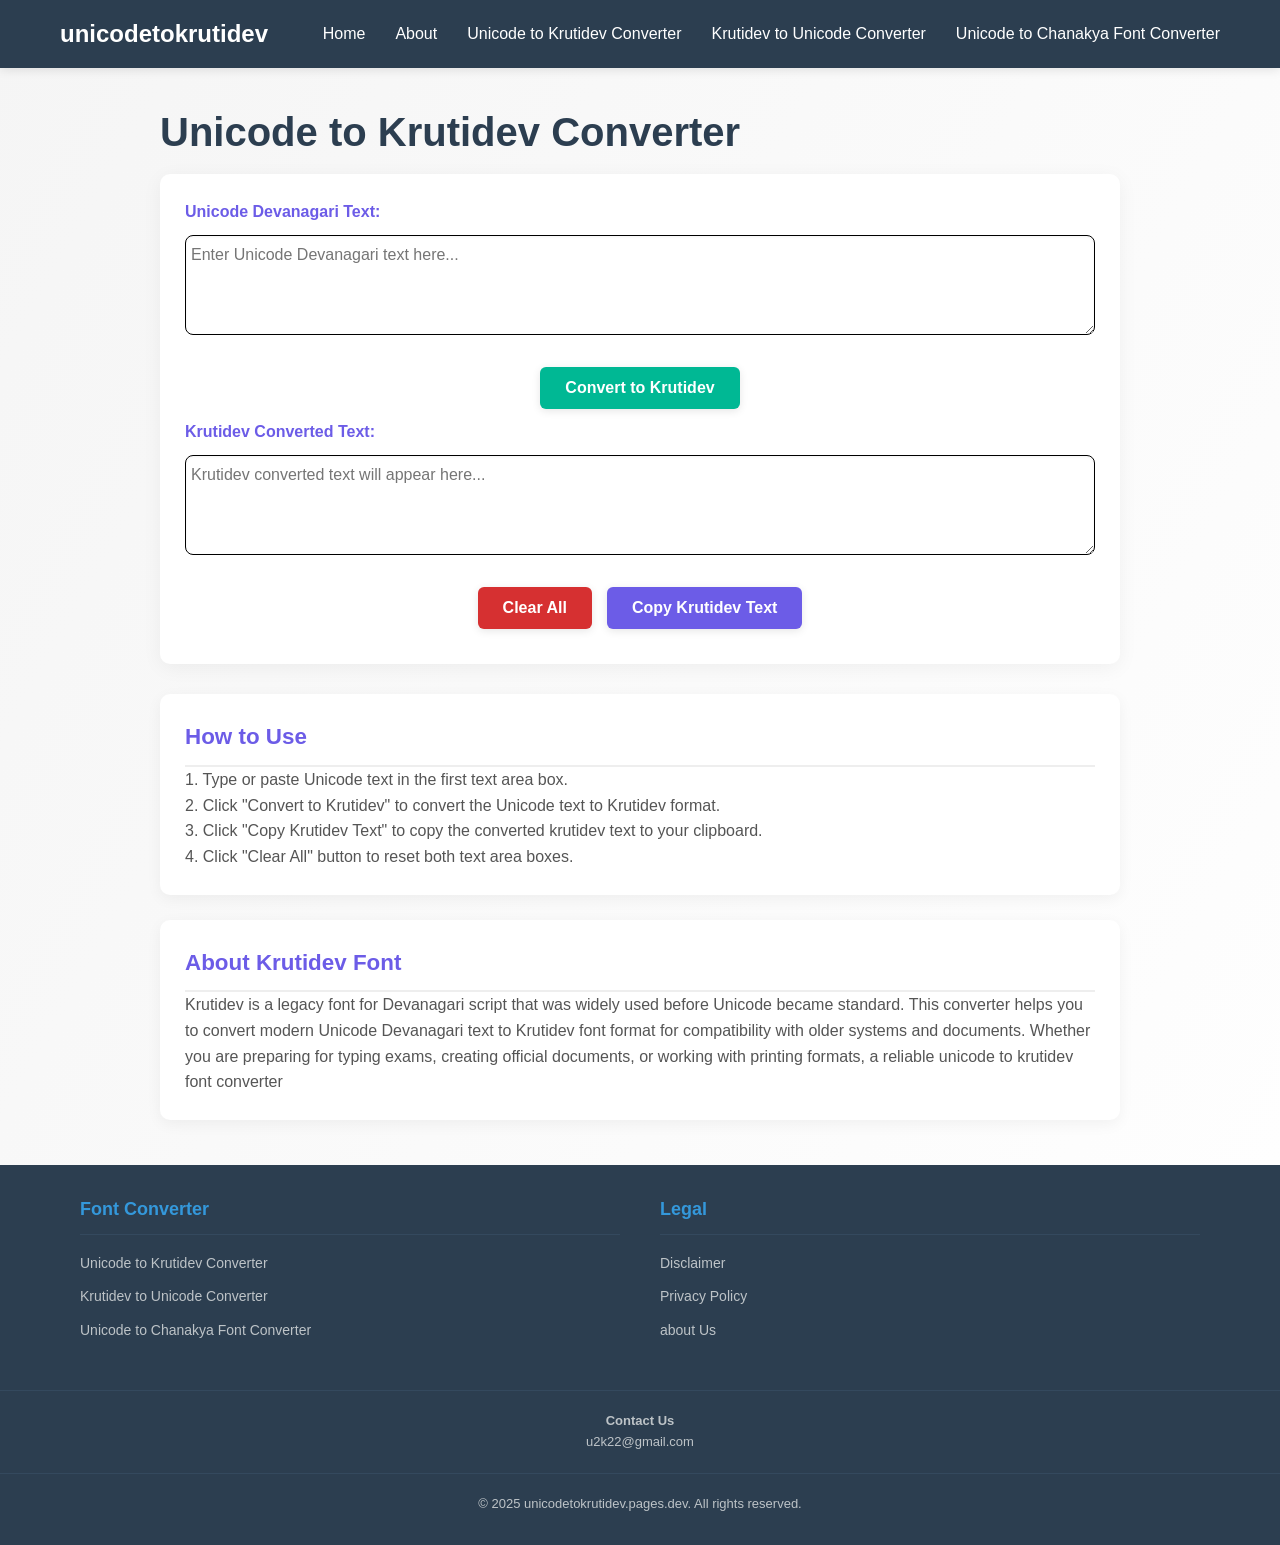
<file: index.html>
<!DOCTYPE html>
<html lang="en">

<head>
    <meta charset="utf-8">
    <style>
        :root {
            --color-primary: #021835;
        }
    </style>
    <meta http-equiv="x-ua-compatible" content="ie=edge">
    <meta name="HandheldFriendly" content="True">
    <link rel="stylesheet" href=style.css>
    <meta name="viewport" content="width=device-width, initial-scale=1" , shrink-to-fit=no>
    <meta name="description"
        content="Krutidev is a legacy font for Devanagari script that was widely used before Unicode became standard. This converter helps you convert modern Unicode Devanagari.">
    <title>Unicode to Kruti dev (Krutidev) Converter</title>
    <link rel="canonical" href="https://unicodetokrutidev.pages.dev">
    <meta name="robots" content="index, follow" />
    <meta name="keywords" content="Unicode to Krutidev Converter, Krutidev to unicode">

    <link rel="icon" type="image/png" href="favicon/favicon-96x96.png" sizes="96x96" />
    <link rel="icon" type="image/svg+xml" href="favicon/favicon.svg" />
    <link rel="shortcut icon" href="favicon/favicon.ico" />
    <link rel="apple-touch-icon" sizes="180x180" href="favicon/apple-touch-icon.png" />
    <meta name="apple-mobile-web-app-title" content="MyWebSite" />
    <link rel="manifest" href="favicon/site.webmanifest" />
    <!-- <script type="application/ld+json">
{
  "@context": "https://schema.org",
  "@type": "Article",
  "mainEntityOfPage": {
    "@type": "WebPage",
    "@id": "https://unicodetokrutidev.pages.dev/"
  },
  "headline": "Krutidev to Unicode Converter",
  "image": "",
  "author": {
    "@type": "Person",
    "name": "unicode",
    "url": "https://unicodetokrutidev.pages.dev/about-us"
  },
  "publisher": {
    "@type": "Organization",
    "name": "Unicode Converter",
    "logo": {
      "@type": "ImageObject",
      "url": "https://unicodetokrutidev.pages.dev/logo.png"
    }
  },
  "datePublished": "2025-08-03T08:00:00+08:00",
  "dateModified": "2025-08-03T08:00:00+08:00"
}
</script> -->
</head>

<body>
    <!-- Navigation Bar -->
    <nav class="navbar">
        <div class="nav-container">
            <a href="" class="logo">unicodetokrutidev</a>

            <!-- Desktop Menu -->
            <ul class="nav-menu">
                <li><a href="/">Home</a></li>
                <li><a href="about-us">About</a></li>
                <li><a href="/">Unicode to Krutidev Converter</a></li>
                <li><a href="krutidev-to-unicode-converter">Krutidev to Unicode Converter</a></li>
                <li><a href="unicode-to-chanakya-converter">Unicode to Chanakya Font Converter</a></li>
            </ul>

            <!-- Mobile Menu Button -->
            <button class="mobile-menu-btn">☰</button>
        </div>
    </nav>
    <!-- end nev -->
    <div class="container">
        <h1>Unicode to Krutidev Converter</h1>
        <div class="converter-box">
            <div class="text-area-container">
                <div class="text-area-wrapper">
                    <label for="unicodeText">Unicode Devanagari Text:</label>
                    <textarea id="unicodeText" placeholder="Enter Unicode Devanagari text here..."></textarea>
                </div>
                <div class="buttons">
                    <button id="convertBtn">Convert to Krutidev</button>
                </div>
                <div class="text-area-wrapper">
                    <label for="krutidevText">Krutidev Converted Text:</label>
                    <textarea id="krutidevText" placeholder="Krutidev converted text will appear here..."
                        readonly></textarea>
                </div>
            </div>

            <div class="buttons">
                <button id="clearBtn">Clear All</button>
                <button id="copyBtn">Copy Krutidev Text</button>
            </div>
        </div>

        <div class="info-section">
            <h2>How to Use</h2>
            <p>1. Type or paste Unicode text in the first text area box.</p>
            <p>2. Click "Convert to Krutidev" to convert the Unicode text to Krutidev format.</p>
            <p>3. Click "Copy Krutidev Text" to copy the converted krutidev text to your clipboard.</p>
            <p>4. Click "Clear All" button to reset both text area boxes.</p>
        </div>

        <div class="info-section">
            <h2>About Krutidev Font</h2>
            <p>Krutidev is a legacy font for Devanagari script that was widely used before Unicode became standard. This
                converter helps you to convert modern Unicode Devanagari text to Krutidev font format for compatibility
                with older systems and documents. Whether you are preparing for typing exams, creating official
                documents, or working with printing formats, a reliable unicode to krutidev font converter</p>
        </div>
    </div>



    <script>
        document.addEventListener('DOMContentLoaded', function () {
            const unicodeText = document.getElementById('unicodeText');
            const krutidevText = document.getElementById('krutidevText');
            const convertBtn = document.getElementById('convertBtn');
            const clearBtn = document.getElementById('clearBtn');
            const copyBtn = document.getElementById('copyBtn');

            // Conversion mapping from Unicode to Krutidev
            const unicodeToKrutidev = {
                // Vowels
                'अ': 'd', 'आ': 'D', 'इ': 'f', 'ई': 'F', 'उ': 'g', 'ऊ': 'G',
                'ए': 'k', 'ऐ': 'K', 'ओ': 'l', 'औ': 'L', 'ऋ': 'j', 'ॠ': 'J',
                'ऌ': 'H', 'ॡ': 'h',

                // Consonants
                'क': 's', 'ख': 'v', 'ग': 'u', 'घ': '¢', 'ङ': 'Ù',
                'च': 'r', 'छ': 'R', 'ज': 't', 'झ': 'T', 'ञ': 'y',
                'ट': 'w', 'ठ': 'W', 'ड': 'q', 'ढ': 'Q', 'ण': 'X',
                'त': 'e', 'थ': 'E', 'द': 'a', 'ध': 'A', 'न': 'z',
                'प': 'p', 'फ': 'P', 'ब': 'c', 'भ': 'C', 'म': 'n',
                'य': 'i', 'र': 'b', 'ल': 'o', 'व': 'O', 'श': ';',
                'ष': '\'', 'स': 'x', 'ह': ']', 'ळ': '\\', 'क्ष': '%',
                'त्र': '+', 'ज्ञ': '^',

                // Half forms
                '्': 'Ì',

                // Matras
                'ा': 'm', 'ि': 'ä', 'ी': 'Å', 'ु': 'Ï', 'ू': 'Ò',
                'े': 'ç', 'ै': 'è', 'ो': 'é', 'ौ': 'ê', 'ृ': 'ñ',
                'ॄ': 'ö', 'ॢ': 'Û', 'ॣ': 'Ü',

                // Punctuation and symbols
                '।': 'M', '॥': '<', '॰': '>', 'ॐ': 'N',

                // Numbers
                '०': '0', '१': '1', '२': '2', '३': '3', '४': '4',
                '५': '5', '६': '6', '७': '7', '८': '8', '९': '9',

                // Special characters
                'ऽ': ':', 'ँ': 'Z', 'ं': 'B', 'ः': 'V', '़': '‘',
                '्': 'Ì', '़': '‘', '॑': '„', '॒': '†',

                // Combined characters (these will need special handling)
                'क्': 'sÌ', 'ख्': 'vÌ', 'ग्': 'uÌ', 'घ्': '¢Ì', 'ङ्': 'ÙÌ',
                'च्': 'rÌ', 'छ्': 'RÌ', 'ज्': 'tÌ', 'झ्': 'TÌ', 'ञ्': 'yÌ',
                'ट्': 'wÌ', 'ठ्': 'WÌ', 'ड्': 'qÌ', 'ढ्': 'QÌ', 'ण्': 'XÌ',
                'त्': 'eÌ', 'थ्': 'EÌ', 'द्': 'aÌ', 'ध्': 'AÌ', 'न्': 'zÌ',
                'प्': 'pÌ', 'फ्': 'PÌ', 'ब्': 'cÌ', 'भ्': 'CÌ', 'म्': 'nÌ',
                'य्': 'iÌ', 'र्': 'bÌ', 'ल्': 'oÌ', 'व्': 'OÌ', 'श्': ';Ì',
                'ष्': '\'Ì', 'स्': 'xÌ', 'ह्': ']Ì', 'ळ्': '\\Ì'
            };

            // Function to convert Unicode to Krutidev
            function convertToKrutidev(text) {
                let result = '';

                // First handle combined characters
                const combinedChars = Object.keys(unicodeToKrutidev).sort((a, b) => b.length - a.length);

                let i = 0;
                while (i < text.length) {
                    let matched = false;

                    // Check for combined characters first (longer sequences first)
                    for (const char of combinedChars) {
                        if (text.startsWith(char, i)) {
                            result += unicodeToKrutidev[char];
                            i += char.length;
                            matched = true;
                            break;
                        }
                    }

                    if (!matched) {
                        // If no combined character matched, try single character
                        const currentChar = text[i];
                        if (unicodeToKrutidev.hasOwnProperty(currentChar)) {
                            result += unicodeToKrutidev[currentChar];
                        } else {
                            // If no mapping found, keep the original character
                            result += currentChar;
                        }
                        i++;
                    }
                }

                return result;
            }

            // Event listeners
            convertBtn.addEventListener('click', function () {
                const inputText = unicodeText.value;
                const convertedText = convertToKrutidev(inputText);
                krutidevText.value = convertedText;
            });

            clearBtn.addEventListener('click', function () {
                unicodeText.value = '';
                krutidevText.value = '';
            });

            copyBtn.addEventListener('click', function () {
                krutidevText.select();
                document.execCommand('copy');

                // Show a temporary message
                const originalText = copyBtn.textContent;
                copyBtn.textContent = 'Copied!';
                setTimeout(() => {
                    copyBtn.textContent = originalText;
                }, 2000);
            });


        });
    </script>
    <script>
        // Mobile Menu Toggle
        const mobileMenuBtn = document.querySelector('.mobile-menu-btn');
        const navMenu = document.querySelector('.nav-menu');

        mobileMenuBtn.addEventListener('click', () => {
            navMenu.classList.toggle('active');
        });

        // Close menu when clicking on a link (for mobile)
        const navLinks = document.querySelectorAll('.nav-menu a');
        navLinks.forEach(link => {
            link.addEventListener('click', () => {
                navMenu.classList.remove('active');
            });
        });
    </script>
    <footer>
        <div class="footer-container">
            <div class="footer-section">
                <h3>Font Converter</h3>
                <ul class="legal-links">
                    <li><a href="/">Unicode to Krutidev Converter</a></li>
                    <li><a href="krutidev-to-unicode-converter">Krutidev to Unicode Converter</a></li>
                    <li><a href="unicode-to-chanakya-converter">Unicode to Chanakya Font Converter</a></li>
                </ul>
            </div>

            <div class="footer-section">
                <h3>Legal</h3>
                <ul class="legal-links">
                    <li><a href="disclaimer">Disclaimer</a></li>
                    <li><a href="privacy-policy">Privacy Policy</a></li>
                    <li><a href="about-us">about Us</a></li>
                </ul>
            </div>
        </div>
        <div class="copyright">
            <h4>Contact Us</h4>
            u2k22@gmail.com

        </div>
        <div class="copyright">
            &copy; 2025 unicodetokrutidev.pages.dev. All rights reserved.
        </div>
    </footer>
</body>

</html>
</file>
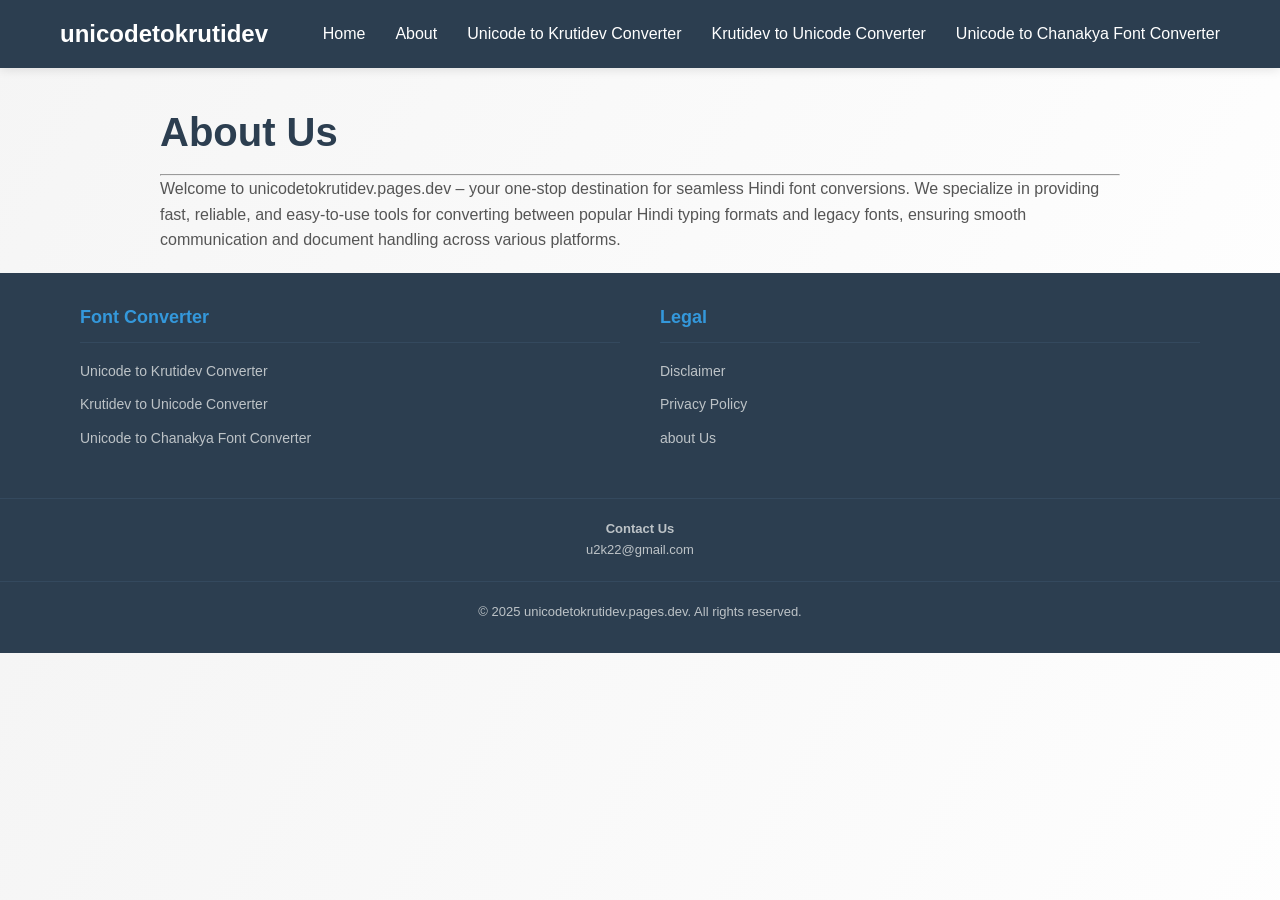
<file: about-us.html>
<!DOCTYPE html>
<html lang="en" dir="ltr">
  <head>
    <meta charset="utf-8">
    <link rel="stylesheet" href=style.css>
    <title>About Us</title>
  </head>
  <body>
    <nav class="navbar">
        <div class="nav-container">
            <a href="" class="logo">unicodetokrutidev</a>

            <!-- Desktop Menu -->
            <ul class="nav-menu">
                <li><a href="/">Home</a></li>
                <li><a href="about-us">About</a></li>
                <li><a href="/">Unicode to Krutidev Converter</a></li>
                <li><a href="krutidev-to-unicode-converter">Krutidev to Unicode Converter</a></li>
                <li><a href="unicode-to-chanakya-converter">Unicode to Chanakya Font Converter</a></li>
            </ul>

            <!-- Mobile Menu Button -->
            <button class="mobile-menu-btn">☰</button>
        </div>
    </nav>
    <div class="container">
    <h1>About Us</h1>
    <hr>
   <p>Welcome to unicodetokrutidev.pages.dev – your one-stop destination for seamless Hindi font conversions. We specialize in providing fast, reliable, and easy-to-use tools for converting between popular Hindi typing formats and legacy fonts, ensuring smooth communication and document handling across various platforms.</p>
</div>
<script>
    // Mobile Menu Toggle
    const mobileMenuBtn = document.querySelector('.mobile-menu-btn');
    const navMenu = document.querySelector('.nav-menu');

    mobileMenuBtn.addEventListener('click', () => {
        navMenu.classList.toggle('active');
    });

    // Close menu when clicking on a link (for mobile)
    const navLinks = document.querySelectorAll('.nav-menu a');
    navLinks.forEach(link => {
        link.addEventListener('click', () => {
            navMenu.classList.remove('active');
        });
    });
</script>
<footer>
    <div class="footer-container">
      <div class="footer-section">
          <h3>Font Converter</h3>
          <ul class="legal-links">
              <li><a href="/">Unicode to Krutidev Converter</a></li>
              <li><a href="krutidev-to-unicode-converter">Krutidev to Unicode Converter</a></li>
              <li><a href="unicode-to-chanakya-converter">Unicode to Chanakya Font Converter</a></li>
          </ul>
      </div>

        <div class="footer-section">
            <h3>Legal</h3>
            <ul class="legal-links">
                <li><a href="disclaimer">Disclaimer</a></li>
                <li><a href="privacy-policy">Privacy Policy</a></li>
                <li><a href="about-us">about Us</a></li>
            </ul>
        </div>
    </div>
    <div class="copyright">
        <h4>Contact Us</h4>
        u2k22@gmail.com

    </div>
    <div class="copyright">
        &copy; 2025 unicodetokrutidev.pages.dev. All rights reserved.
    </div>
</footer>
  </body>
</html>
</file>
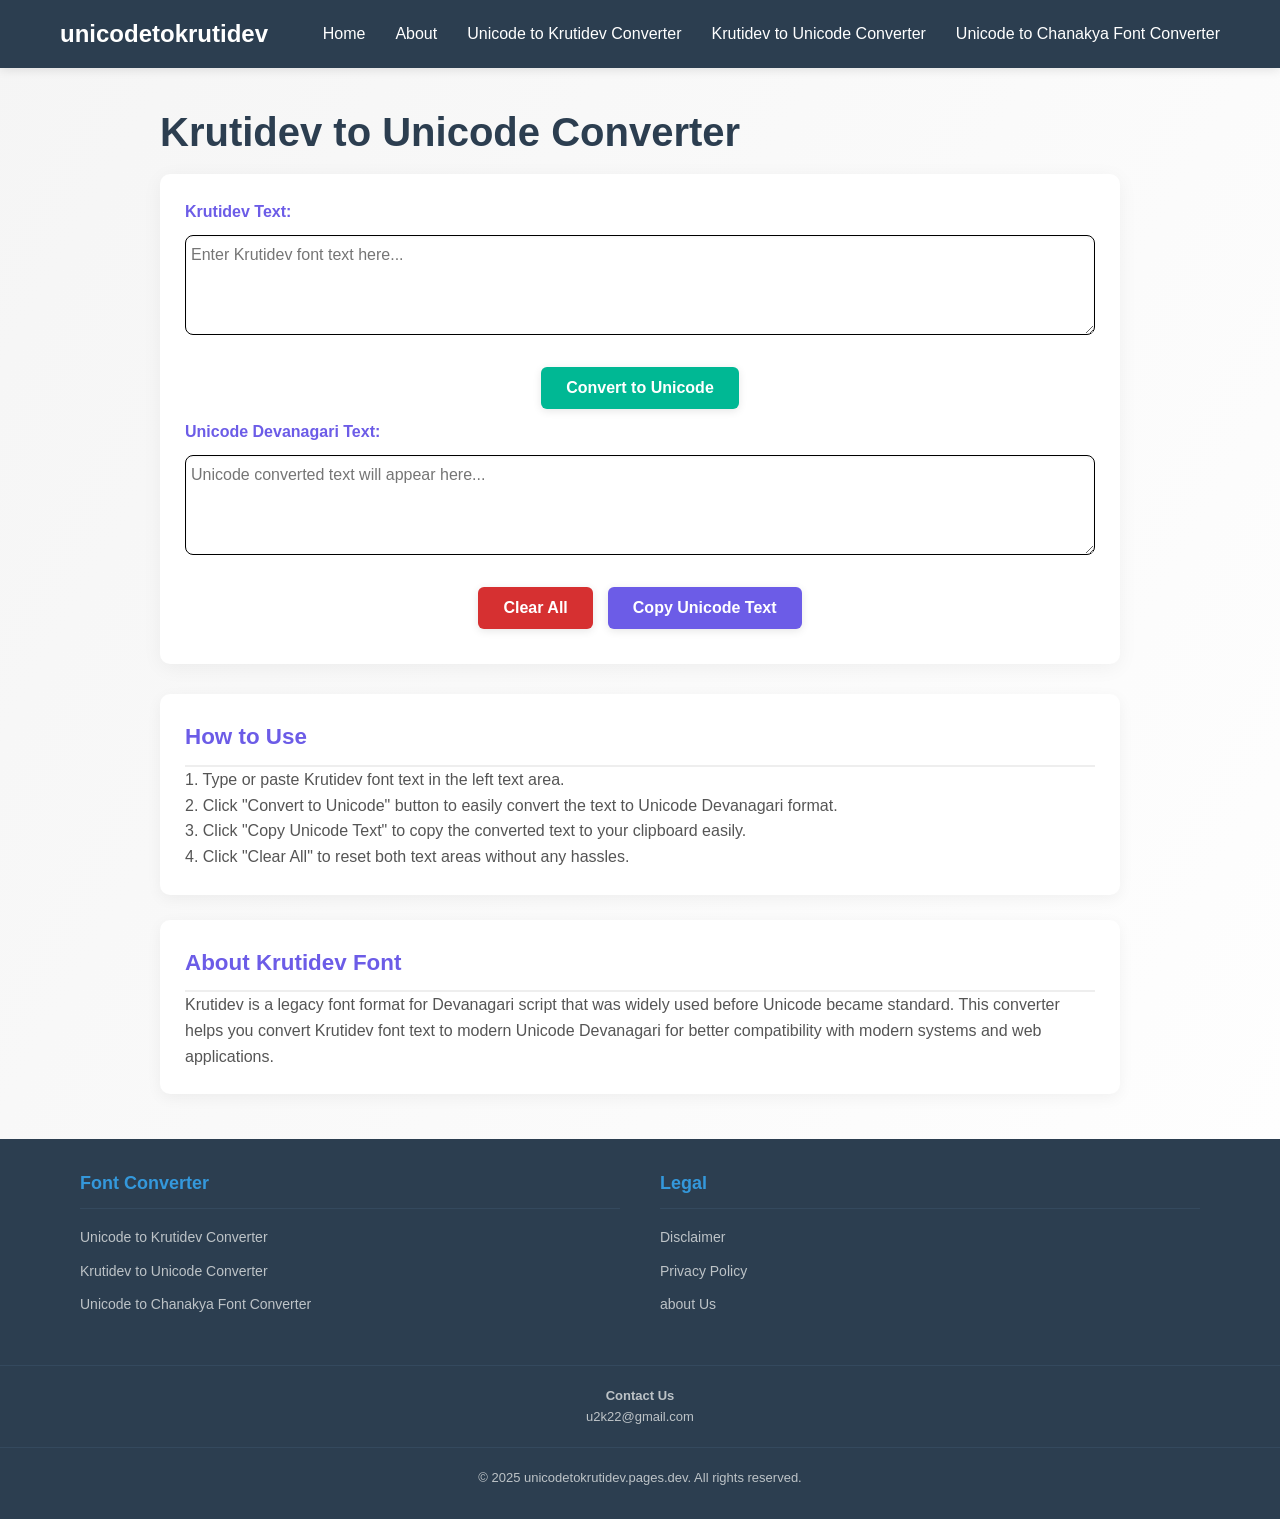
<file: krutidev-to-unicode-converter.html>
<!DOCTYPE html>
<html lang="en">

<head>
    <meta charset="UTF-8">
    <meta name="viewport" content="width=device-width, initial-scale=1.0">
    <title>Krutidev to Unicode Converter</title>
    <link rel="stylesheet" href=style.css>

</head>

<body>
    <nav class="navbar">
        <div class="nav-container">
            <a href="" class="logo">unicodetokrutidev</a>

            <!-- Desktop Menu -->
            <ul class="nav-menu">
                <li><a href="/">Home</a></li>
                <li><a href="about-us">About</a></li>
                <li><a href="/">Unicode to Krutidev Converter</a></li>
                <li><a href="krutidev-to-unicode-converter">Krutidev to Unicode Converter</a></li>
                <li><a href="unicode-to-chanakya-converter">Unicode to Chanakya Font Converter</a></li>
            </ul>

            <!-- Mobile Menu Button -->
            <button class="mobile-menu-btn">☰</button>
        </div>
    </nav>
    <div class="container">

        <h1>Krutidev to Unicode Converter</h1>

        <div class="converter-box">
            <div class="text-area-container">
                <div class="text-area-wrapper">
                    <label for="krutidevText">Krutidev Text:</label>
                    <textarea id="krutidevText" placeholder="Enter Krutidev font text here..."></textarea>
                </div>
                <div class="buttons">
                    <button id="convertBtn">Convert to Unicode</button>
                </div>
                <div class="text-area-wrapper">
                    <label for="unicodeText">Unicode Devanagari Text:</label>
                    <textarea id="unicodeText" placeholder="Unicode converted text will appear here..."
                        readonly></textarea>
                </div>
            </div>

            <div class="buttons">
                <button id="clearBtn">Clear All</button>
                <button id="copyBtn">Copy Unicode Text</button>
            </div>
        </div>

        <div class="info-section">
            <h2>How to Use</h2>
            <p>1. Type or paste Krutidev font text in the left text area.</p>
            <p>2. Click "Convert to Unicode" button to easily convert the text to Unicode Devanagari format.</p>
            <p>3. Click "Copy Unicode Text" to copy the converted text to your clipboard easily.</p>
            <p>4. Click "Clear All" to reset both text areas without any hassles.</p>
        </div>

        <div class="info-section">
            <h2>About Krutidev Font</h2>
            <p>Krutidev is a legacy font format for Devanagari script that was widely used before Unicode became standard. This
                converter helps you convert Krutidev font text to modern Unicode Devanagari for better compatibility
                with modern systems and web applications.</p>
        </div>
    </div>

    <script>
        document.addEventListener('DOMContentLoaded', function () {
            const krutidevText = document.getElementById('krutidevText');
            const unicodeText = document.getElementById('unicodeText');
            const convertBtn = document.getElementById('convertBtn');
            const clearBtn = document.getElementById('clearBtn');
            const copyBtn = document.getElementById('copyBtn');

            // Conversion mapping from Krutidev to Unicode
            const krutidevToUnicode = {
                // Vowels
                'd': 'अ', 'D': 'आ', 'f': 'इ', 'F': 'ई', 'g': 'उ', 'G': 'ऊ',
                'k': 'ए', 'K': 'ऐ', 'l': 'ओ', 'L': 'औ', 'j': 'ऋ', 'J': 'ॠ',
                'H': 'ऌ', 'h': 'ॡ',

                // Consonants
                's': 'क', 'v': 'ख', 'u': 'ग', '¢': 'घ', 'Ù': 'ङ',
                'r': 'च', 'R': 'छ', 't': 'ज', 'T': 'झ', 'y': 'ञ',
                'w': 'ट', 'W': 'ठ', 'q': 'ड', 'Q': 'ढ', 'X': 'ण',
                'e': 'त', 'E': 'थ', 'a': 'द', 'A': 'ध', 'z': 'न',
                'p': 'प', 'P': 'फ', 'c': 'ब', 'C': 'भ', 'n': 'म',
                'i': 'य', 'b': 'र', 'o': 'ल', 'O': 'व', ';': 'श',
                "'": 'ष', 'x': 'स', ']': 'ह', '\\': 'ळ', '%': 'क्ष',
                '+': 'त्र', '^': 'ज्ञ',

                // Half forms
                'Ì': '्',

                // Matras
                'm': 'ा', 'ä': 'ि', 'Å': 'ी', 'Ï': 'ु', 'Ò': 'ू',
                'ç': 'े', 'è': 'ै', 'é': 'ो', 'ê': 'ौ', 'ñ': 'ृ',
                'ö': 'ॄ', 'Û': 'ॢ', 'Ü': 'ॣ',

                // Punctuation and symbols
                'M': '।', '<': '॥', '>': '॰', 'N': 'ॐ',

                // Numbers
                '0': '०', '1': '१', '2': '२', '3': '३', '4': '४',
                '5': '५', '6': '६', '7': '७', '8': '८', '9': '९',

                // Special characters
                ':': 'ऽ', 'Z': 'ँ', 'B': 'ं', 'V': 'ः', '‘': '़',
                '„': '॑', '†': '॒',

                // Combined characters (for half forms)
                'sÌ': 'क्', 'vÌ': 'ख्', 'uÌ': 'ग्', '¢Ì': 'घ्', 'ÙÌ': 'ङ्',
                'rÌ': 'च्', 'RÌ': 'छ्', 'tÌ': 'ज्', 'TÌ': 'झ्', 'yÌ': 'ञ्',
                'wÌ': 'ट्', 'WÌ': 'ठ्', 'qÌ': 'ड्', 'QÌ': 'ढ्', 'XÌ': 'ण्',
                'eÌ': 'त्', 'EÌ': 'थ्', 'aÌ': 'द्', 'AÌ': 'ध्', 'zÌ': 'न्',
                'pÌ': 'प्', 'PÌ': 'फ्', 'cÌ': 'ब्', 'CÌ': 'भ्', 'nÌ': 'म्',
                'iÌ': 'य्', 'bÌ': 'र्', 'oÌ': 'ल्', 'OÌ': 'व्', ';Ì': 'श्',
                "'Ì": 'ष्', 'xÌ': 'स्', ']Ì': 'ह्', '\\Ì': 'ळ्'
            };

            // Function to convert Krutidev to Unicode
            function convertToUnicode(text) {
                let result = '';

                // First handle combined characters (like half forms)
                const combinedChars = Object.keys(krutidevToUnicode).sort((a, b) => b.length - a.length);

                let i = 0;
                while (i < text.length) {
                    let matched = false;

                    // Check for combined characters first (longer sequences first)
                    for (const char of combinedChars) {
                        if (text.startsWith(char, i)) {
                            result += krutidevToUnicode[char];
                            i += char.length;
                            matched = true;
                            break;
                        }
                    }

                    if (!matched) {
                        // If no combined character matched, try single character
                        const currentChar = text[i];
                        if (krutidevToUnicode.hasOwnProperty(currentChar)) {
                            result += krutidevToUnicode[currentChar];
                        } else {
                            // If no mapping found, keep the original character
                            result += currentChar;
                        }
                        i++;
                    }
                }

                return result;
            }

            // Event listeners
            convertBtn.addEventListener('click', function () {
                const inputText = krutidevText.value;
                const convertedText = convertToUnicode(inputText);
                unicodeText.value = convertedText;
            });

            clearBtn.addEventListener('click', function () {
                krutidevText.value = '';
                unicodeText.value = '';
            });

            copyBtn.addEventListener('click', function () {
                unicodeText.select();
                document.execCommand('copy');

                // Show a temporary message
                const originalText = copyBtn.textContent;
                copyBtn.textContent = 'Copied!';
                setTimeout(() => {
                    copyBtn.textContent = originalText;
                }, 2000);
            });


        });
    </script>
    <script>
        // Mobile Menu Toggle
        const mobileMenuBtn = document.querySelector('.mobile-menu-btn');
        const navMenu = document.querySelector('.nav-menu');

        mobileMenuBtn.addEventListener('click', () => {
            navMenu.classList.toggle('active');
        });

        // Close menu when clicking on a link (for mobile)
        const navLinks = document.querySelectorAll('.nav-menu a');
        navLinks.forEach(link => {
            link.addEventListener('click', () => {
                navMenu.classList.remove('active');
            });
        });
    </script>
    <footer>
        <div class="footer-container">
            <div class="footer-section">
                <h3>Font Converter</h3>
                <ul class="legal-links">
                    <li><a href="/">Unicode to Krutidev Converter</a></li>
                    <li><a href="krutidev-to-unicode-converter">Krutidev to Unicode Converter</a></li>
                    <li><a href="unicode-to-chanakya-converter">Unicode to Chanakya Font Converter</a></li>
                </ul>
            </div>

            <div class="footer-section">
                <h3>Legal</h3>
                <ul class="legal-links">
                    <li><a href="disclaimer">Disclaimer</a></li>
                    <li><a href="privacy-policy">Privacy Policy</a></li>
                    <li><a href="about-us">about Us</a></li>
                </ul>
            </div>
        </div>
        <div class="copyright">
            <h4>Contact Us</h4>
            u2k22@gmail.com

        </div>
        <div class="copyright">
            &copy; 2025 unicodetokrutidev.pages.dev. All rights reserved.
        </div>
    </footer>
</body>

</html>
</file>
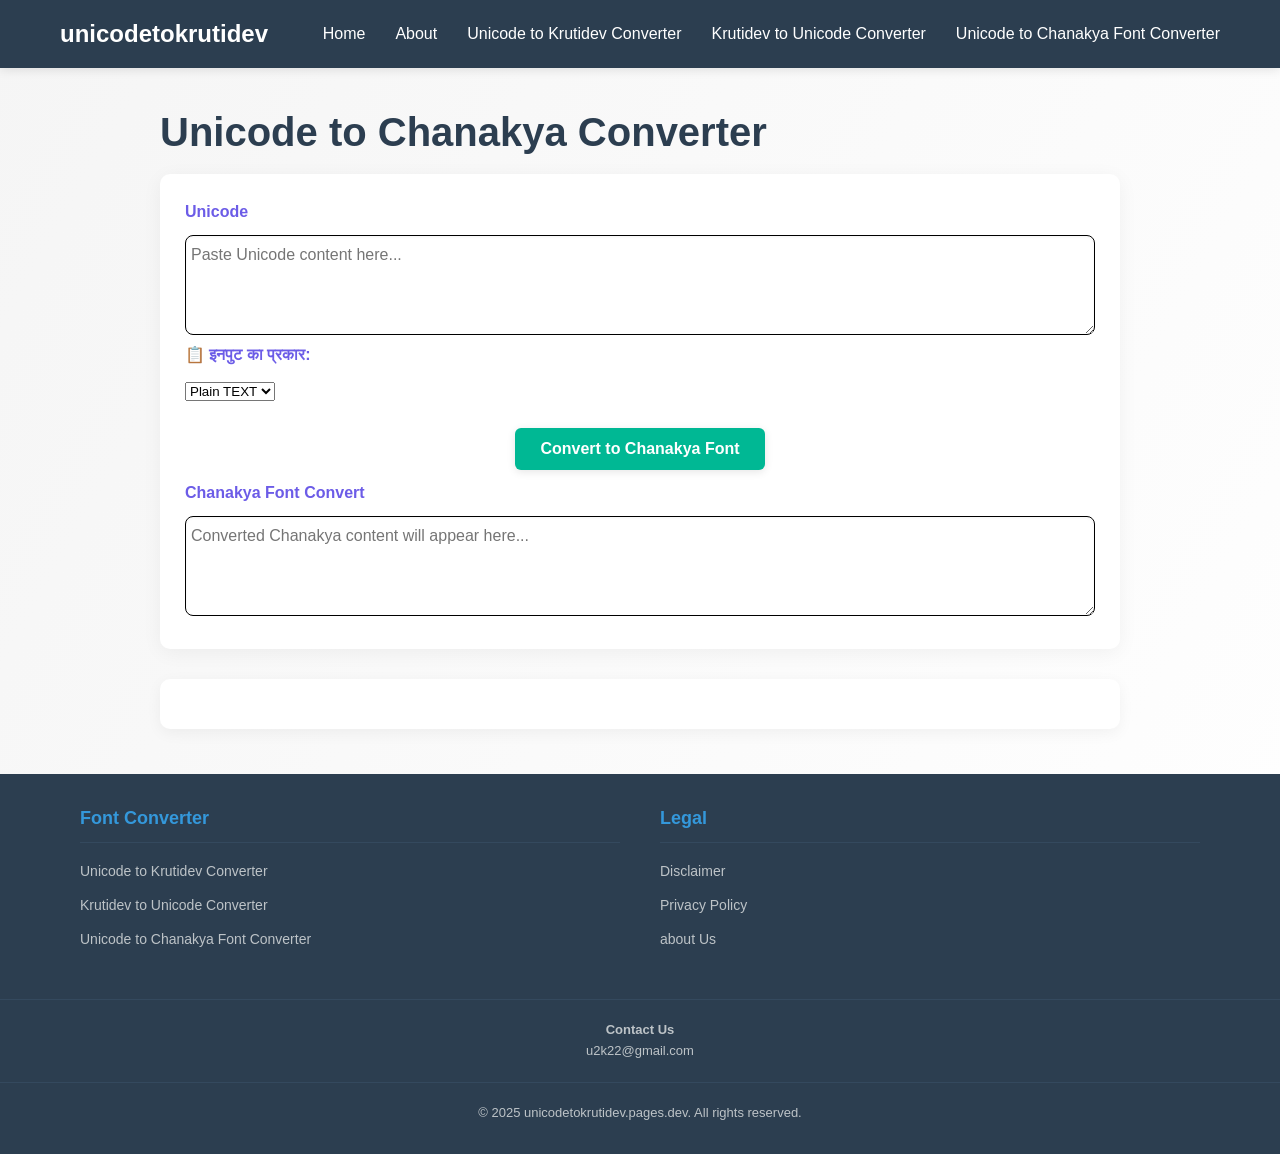
<file: unicode-to-chanakya-converter.html>
<!DOCTYPE html>
<html lang="en">

<head>
  <meta charset="utf-8">
  <style>
    :root {
      --color-primary: #021835;
    }
  </style>
  <meta http-equiv="x-ua-compatible" content="ie=edge">
  <link rel="shortcut icon" href="logo.png">
  <meta name="HandheldFriendly" content="True">
  <link rel="stylesheet" href=style.css>
  <meta name="viewport" content="width=device-width, initial-scale=1" , shrink-to-fit=no>
  <meta name="description"
    content="Unicode is a standard that gives each character from all languages, scripts, and symbols a unique number. This helps make sure text is written, shown, and used the same way on different computers and devices.">
  <title>Unicode to Chanakya Converter</title>
  <link rel="canonical" href="/unicode-to-chanakya-converter">
  <meta name="robots" content="index, follow" />

  <link rel="icon" type="image/png" href="favicon/favicon-96x96.png" sizes="96x96" />
  <link rel="icon" type="image/svg+xml" href="favicon/favicon.svg" />
  <link rel="shortcut icon" href="favicon/favicon.ico" />
  <link rel="apple-touch-icon" sizes="180x180" href="favicon/apple-touch-icon.png" />
  <meta name="apple-mobile-web-app-title" content="MyWebSite" />
  <link rel="manifest" href="favicon/site.webmanifest" />
</head>

<body>
  <nav class="navbar">
    <div class="nav-container">
      <a href="" class="logo">unicodetokrutidev</span></a>

      <!-- Desktop Menu -->
      <ul class="nav-menu">
        <li><a href="/">Home</a></li>
        <li><a href="about-us">About</a></li>
        <li><a href="/">Unicode to Krutidev Converter</a></li>
        <li><a href="krutidev-to-unicode-converter">Krutidev to Unicode Converter</a></li>
        <li><a href="unicode-to-chanakya-converter">Unicode to Chanakya Font Converter</a></li>
      </ul>

      <!-- Mobile Menu Button -->
      <button class="mobile-menu-btn">☰</button>
    </div>
  </nav>
  <div class="container">
    <h1>Unicode to Chanakya Converter</h1>
    <main class="converter-box">
      <form id="converter-form" onsubmit="convert_Unicode_to_Chanakya(); return false;">
        <label for="legacy_text">Unicode</label>
        <textarea id="legacy_text" name="TextToConvert" rows="6" placeholder="Paste Unicode content here..."></textarea>

        <label for="text_or_html">📋 इनपुट का प्रकार:</label>
        <select id="text_or_html">
          <option>Plain TEXT</option>
          <option>HTML</option>
        </select>

        <div class="buttons">
          <button type="submit" class="convert-btn" id="convertBtn">Convert to Chanakya Font</button>
        </div>

        <label for="unicode_text">Chanakya Font Convert</label>
        <textarea id="unicode_text" readonly rows="6"
          placeholder="Converted Chanakya content will appear here..."></textarea>
      </form>
    </main>

    <div class="info-section">
    </div>
  </div>

  <!-- Your existing JavaScript stays the same -->
  <script>
    function convert_Unicode_to_Chanakya() {

      var array_one = new Array(

        "‘", "’", "“", "”", "ं", "ऑ",
        "क्ष्", "क्ष", "त्र", "ज्ञ", "् ",

        "क़", "ख़", "ग़", "ज़्", "ज़", "ड़", "ढ़", "फ़्", "फ़", "य़", "ऱ", "ऩ",      // one-byte nukta varNas
        // "क़","ख़","ग़","ज़","ड़","ढ़","फ़","य़","ऱ","ऩ",    // two-byte nukta varNas

        "क्च", "ष्ट", "ष्ठ", "श्व", "स्न", "त्र", "॥", "ढ्ढ", "छ्व", "रु", "रू",
        "हृ", "ह्र", "क्क", "क्त", "क्र", "ञ्ज", "ङ्क", "ङ्ख", "ङ्ग", "ङ्घ", "ट्ट", "ट्ठ",

        "क्व", "ड्ड", "ड्ढ", "स्र", "द्ग", "द्घ", "द्द", "द्ध", "द्ब", "द्भ", "द्म", "द्य", "द्व", "ठ्ठ", "श्च", "ह्न", "ह्म्", "ह्य", "ह्ल", "ह्व",

        "त्त", "त्त्", "प्त", "त्न", "ञ्च",
        "ल्ल", "ष्ट्व", "ङ्क्ष", "ख्न", "द्ब्र", "ख्र",

        "ष्ट्र", "ह्न", "ह्व", "द्द",
        "श्र्", "श्र", "ट्र", "ड्र", "ढ्र",
        "।", "्र",
        "शृ", "शॄ", "कॢ", "ह्ण",

        "ओ", "औ", "आ", "अ", "ईं", "ई", "इ", "उ", "ऊ", "ऋ", "ॠ", "ऌ", "ऐ", "ए",

        "के", "कै", "फे", "फै",  //"कं","फं",

        "क्", "क", "ख्", "ख", "ग्", "ग", "घ्", "घ", "ङ",
        "च्च्", "च्", "च", "छ", "ज्ज्", "ज्", "ज", "झ्", "झ", "ञ्", "ञ",

        "ट", "ठ", "ड", "ढ", "ण्", "ण",
        "त्", "त", "थ्", "थ", "द", "ध्", "ध", "न्न्", "न्न", "न्", "न",

        "प्", "प", "फ्", "फ", "ब्", "ब", "भ्", "भ", "म्", "म",
        "य्", "य", "र", "ल्", "ल", "ळ", "व्", "व",
        "श्", "श", "ष्", "ष", "स्", "स", "ह्", "ह",
        "्य", "x",

        "ॉ", "ा", "ी", "ु", "ू", "ृ", "ॄ", "ॢ", "े", "ै", "ो", "ौ",
        "ं", "ं", "ँ", "ः", "़", "ॅ", "ऽ", "्",

        "०", "१", "२", "३", "४", "५", "६", "७", "८", "९",
        "0", "1", "2", "3", "4", "5", "6", "7", "8", "9")

      var array_two = new Array(

        "Ò", "Ó", "\"", "\"", "´", "¥æò",
        "ÿ", "ÿæ", "˜æ", "™æ", "÷ ",
        "·¸¤", "¹¸", "»¸", "Ê", "Á¸", "Ç¸", "É¸", "¸U", "È¸¤", "Ø¸", "Ú¸", "Ù¸",
        // "·¸¤", "¹¸", "»¸", "Á¸","Ç¸", "É¸", "¸U","È¸¤","Ø¸","Ú¸","Ù¸",

        "B¤", "C", "D", "E", "F", "G", "H", "I", "J", "L¤", "M¤",
        "N", "O", "P¤", "Q¤", "R¤", "T", "V", "W", "X", "Y", "^", "_",

        "`¤", "a", "b", "d", "e", "f", "g", "h", "i", "j", "k", "l", "m", "n", "p", "q", "r", "s", "t", "u",

        "žæ", "ž", "#", "%", "@",
        "„", "¦", "¨", "¯", "µ", "º",

        "Cþ", "q", "u", "g",
        "Ÿ", "Ÿæ", "Åþ", "Çþ", "Éþ",
        "Ð", "ý",
        "oë", "oì", "•í", "ö",

        "¥ô", "¥õ", "¥æ", "¥", "§Z", "§ü", "§", "©", "ª¤", "«", "¬", "­", "°ð", "°",

        "·Ô¤", "·ñ¤", "ÈÔ¤", "Èñ¤",   // "·´¤","È´¤",

        "€U", "·¤", "", "¹", "‚", "»", "ƒ", "ƒæ", "¾",
        "“", "‘", "¿", "À", "”", "’", "Á", "Û", "Ûæ", "†", "†æ",

        "ÅU", "Æ", "Ç", "É", "‡", "‡æ",
        "ˆ", "Ì", "‰", "Í", "Î", "Š", "Ï", "ó", "óæ", "‹", "Ù",

        "Œ", "Â", "U", "È¤", "Ž", "Õ", "", "Ö", "", "×",
        "Ä", "Ø", "ÚU", "Ë", "Ü", "Ý", "Ã", "ß",
        "à", "àæ", "c", "á", "S", "â", "±", "ã",
        "K", "&",

        "æò", "æ", "è", "é", "ê", "ë", "ì", "í", "ð", "ñ", "ô", "õ",
        "¢", "´", "¡", "Ñ", "¸", "ò", "ù", "÷",

        "0", "1", "2", "3", "4", "5", "6", "7", "8", "9",
        "®", "v", "w", "x", "y", "z", "{", "|", "}", "~")


      var array_one_length = array_one.length;

      // if the input is plain text

      if ((document.getElementById("text_or_html")).selectedIndex == 0) {
        document.getElementById("unicode_text").value = "You have chosen SIMPLE TEXT in Chanakya font to convert into Unicode. Conversion in progress..";

        var modified_substring = document.getElementById("legacy_text").value;
        //****************************************************************************************
        //  Break the long text into small bunches of max. max_text_size  characters each.
        //****************************************************************************************
        var text_size = document.getElementById("legacy_text").value.length;

        var processed_text = '';  //blank

        var sthiti1 = 0; var sthiti2 = 0; var chale_chalo = 1;

        // var max_text_size = chunksize;

        var max_text_size = 6000;

        // alert(max_text_size);

        while (chale_chalo == 1) {
          sthiti1 = sthiti2;

          if (sthiti2 < (text_size - max_text_size)) {
            sthiti2 += max_text_size;
            while (document.getElementById("legacy_text").value.charAt(sthiti2) != ' ') { sthiti2--; }
          }
          else { sthiti2 = text_size; chale_chalo = 0 }

          var modified_substring = document.getElementById("legacy_text").value.substring(sthiti1, sthiti2);

          Replace_Symbols();

          processed_text += modified_substring;

          //****************************************************************************************
          //  Breaking part code over
          //****************************************************************************************
          //  processed_text = processed_text.replace( /mangal/g , "Chanakya" ) ;

          document.getElementById("unicode_text").value = processed_text;
        }
      }
      // if input is HTML then

      else {
        document.getElementById("unicode_text").value = "You have chosen HTML TEXT in Chanakya font to convert into Unicode. Conversion in progress..";

        var remaining_text = document.getElementById("legacy_text").value;
        var processed_text = "";  //blank initially

        var position_of_current_opening_bracket = 0;
        var position_of_next_closing_bracket = 1;

        // search starting from paragraphs. then search for sanskrit 99.
        var idx = remaining_text.indexOf("<p ")
        idx = remaining_text.indexOf("Sanskrit 99", idx)
        var idx2 = 0  //  position_of_current_opening_bracket  ">"
        var idx3 = 0  //  position of "/span"
        var idx4 = 0  //  postion of "span" only , ie span without "/"

        while (idx != -1)    // while-01 loop     ;  while "Sanskrit 99"  is found..
        {
          idx2 = remaining_text.indexOf(">", idx)
          idx3 = remaining_text.indexOf("/span", idx2)
          idx4 = remaining_text.indexOf("span", idx2)

          while (idx4 < idx3)     // this loop to take care of  nested span.
          {
            idx4 = remaining_text.indexOf("span", idx3 + 4);
            idx3 = remaining_text.indexOf("/span", idx3 + 4);
          }

          var modified_substring = remaining_text.substring(idx2, idx3);
          modified_substring = modified_substring.replace(/>/g, ">>");
          processed_text = processed_text + remaining_text.substring(0, idx2) + modified_substring + "/span";

          remaining_text = remaining_text.substring(idx3 + 5);  //remaining_text excludes "/span"
          idx = remaining_text.indexOf("Sanskrit 99");
        } //end of outermost while-01

        processed_text = processed_text + remaining_text;

        //-----------------------------

        //This section for taking care of paragraphs marked class = MsoBodyText  or class = MsoBodyText

        remaining_text = processed_text;
        processed_text = "";  //blank initially

        var position_of_start_of_paragraph = 0;
        var position_of_end_of_paragraph = 1;

        position_of_start_of_paragraph = remaining_text.indexOf("<p ");

        while (position_of_start_of_paragraph != -1)  //search for <p  in the remaining_text
        {
          position_of_start_of_paragraph = remaining_text.indexOf("<p ");
          position_of_end_of_paragraph = remaining_text.indexOf("/p>");

          modified_substring = remaining_text.substring(position_of_start_of_paragraph + 3, position_of_end_of_paragraph);

          if (modified_substring.indexOf("MsoBodyText") != -1) {
            // repace all ">" with ">>" in this paragraph
            modified_substring = modified_substring.replace(/>/g, ">>");

            // in Mybodytext, wherever font-family is found, it means it is roman text.
            idx = modified_substring.indexOf("font-family");

            idx2 = 0;  // position of ">>"
            idx3 = 0;  // position of "/span"
            idx4 = 0;  // position of "span" only without "/"

            // again change ">>" to ">" only those which occur immediately after font-family:"Times New Roman"
            while (idx != -1) {
              idx2 = modified_substring.indexOf(">>", idx);
              idx3 = modified_substring.indexOf("/span", idx2);
              idx4 = modified_substring.indexOf("span", idx2);

              while (idx4 < idx3) {
                idx4 = modified_substring.indexOf("span", idx3 + 4);
                idx3 = modified_substring.indexOf("/span", idx3 + 4);
              }

              modified_substring = modified_substring.substring(0, idx2) + (modified_substring.substring(idx2, idx3)).replace(/>>/g, ">") + modified_substring.substring(idx3);
              idx = modified_substring.indexOf("font-family", idx3);

            } // end of while inner loop
          } // end of if statement

          processed_text = processed_text + remaining_text.substring(0, position_of_start_of_paragraph + 3) + modified_substring + "/p>";
          remaining_text = remaining_text.substring(position_of_end_of_paragraph + 3);
          position_of_start_of_paragraph = remaining_text.indexOf("<p ");
        } // end of outer while loop

        processed_text = processed_text + remaining_text;

        //------------------------

        // Now do actual font conversion  of text occuring between  all the  pairs  >>  and  <

        remaining_text = processed_text; processed_text = "";

        idx2 = remaining_text.indexOf(">>");

        while (idx2 != -1)    // while-01 loop (checks if ">>" is still present
        {
          position_of_current_opening_bracket = remaining_text.indexOf(">>", idx2)
          position_of_next_closing_bracket = remaining_text.indexOf("<", position_of_current_opening_bracket)

          modified_substring = remaining_text.substring(position_of_current_opening_bracket + 2, position_of_next_closing_bracket);

          processed_text = processed_text + remaining_text.substring(0, position_of_current_opening_bracket + 1);   // ">" included by using +1 here
          remaining_text = remaining_text.substring(position_of_next_closing_bracket + 1);  //remaining_text excludes the closing bracket

          // call the subroutine and replace the legacy symbols with corresponding Unicode.

          Replace_Symbols();

          processed_text = processed_text + modified_substring + "<";

          idx2 = remaining_text.indexOf(">>");
        } //end of outermost while-01

        processed_text = processed_text + remaining_text;

        // change  font name from 'Mangal'  to  'Chanakya' .

        processed_text = processed_text.replace(/Mangal/g, "Chanakya");

        // now put the processed text in the output box finally.

        document.getElementById("unicode_text").value = processed_text

      } // end of else loop for HTML case

      //**************************************************
      //--------------------------------------------------
      //**************************************************

      function Replace_Symbols() {
        // if string to be converted is non-blank then no need of any processing.
        if (modified_substring != "") {

          // first replace the two-byte nukta_varNa with corresponding one-byte nukta varNas.

          modified_substring = modified_substring.replace(/क़/g, "क़");
          modified_substring = modified_substring.replace(/ख़‌/g, "ख़");
          modified_substring = modified_substring.replace(/ग़/g, "ग़");
          modified_substring = modified_substring.replace(/ज़्/g, "ज़्");
          modified_substring = modified_substring.replace(/ज़/g, "ज़");
          modified_substring = modified_substring.replace(/ड़/g, "ड़");
          modified_substring = modified_substring.replace(/ढ़/g, "ढ़");
          modified_substring = modified_substring.replace(/ऩ/g, "ऩ");
          modified_substring = modified_substring.replace(/फ़/g, "फ़");
          modified_substring = modified_substring.replace(/य़/g, "य़");
          modified_substring = modified_substring.replace(/ऱ/g, "ऱ");


          // code for replacing "ि" (chhotee ee kii maatraa) with "ç"  and correcting its position too.

          var position_of_f = modified_substring.indexOf("ि");
          while (position_of_f != -1)  //while-02
          {
            var character_left_to_f = modified_substring.charAt(position_of_f - 1);
            modified_substring = modified_substring.replace(character_left_to_f + "ि", "ç" + character_left_to_f);

            position_of_f = position_of_f - 1;

            while ((modified_substring.charAt(position_of_f - 1) == "्") & (position_of_f != 0)) {
              var string_to_be_replaced = modified_substring.charAt(position_of_f - 2) + "्";
              modified_substring = modified_substring.replace(string_to_be_replaced + "ç", "ç" + string_to_be_replaced);

              position_of_f = position_of_f - 2;
            }
            position_of_f = modified_substring.search(/ि/, position_of_f + 1); // search for ç ahead of the current position.

          } // end of while-02 loop
          //************************************************************
          //     modified_substring = modified_substring.replace( /fर्/g , "£"  )  ;
          //************************************************************
          // Eliminating "र्" and putting  reph (ü)  at proper position for this.

          set_of_matras = "ािीुूृेैोौं:ँॅ"

          modified_substring += '  ';  // add two spaces after the string to avoid UNDEFINED char in the following code.

          var position_of_half_R = modified_substring.indexOf("र्");
          while (position_of_half_R > 0)  // while-04
          {
            // "र्"  is two bytes long
            var probable_position_of_Z = position_of_half_R + 2;

            var character_right_to_probable_position_of_Z = modified_substring.charAt(probable_position_of_Z + 1)

            // trying to find non-maatra position right to probable_position_of_Z .

            while (set_of_matras.indexOf(character_right_to_probable_position_of_Z) != -1) {
              probable_position_of_Z = probable_position_of_Z + 1;
              character_right_to_probable_position_of_Z = modified_substring.charAt(probable_position_of_Z + 1);
            } // end of while-05

            string_to_be_replaced = modified_substring.substr(position_of_half_R + 2, (probable_position_of_Z - position_of_half_R - 1));
            modified_substring = modified_substring.replace("र्" + string_to_be_replaced, string_to_be_replaced + "ü");
            position_of_half_R = modified_substring.indexOf("र्");
          } // end of while-04


          modified_substring = modified_substring.substr(0, modified_substring.length - 2);


          //substitute array_two elements in place of corresponding array_one elements

          for (input_symbol_idx = 0; input_symbol_idx < array_one_length; input_symbol_idx++) {
            idx = 0;  // index of the symbol being searched for replacement

            while (idx != -1) //whie-00
            {
              modified_substring = modified_substring.replace(array_one[input_symbol_idx], array_two[input_symbol_idx])
              idx = modified_substring.indexOf(array_one[input_symbol_idx])
            } // end of while-00 loop
          } // end of for loop

        } // end of IF  statement  meant to  supress processing of  blank  string.

      } // end of the function  Replace_Symbols( )

    } // end of Convert_Unicode_to_Chanakya function

  </script>

  <!-- Auto-convert on input -->
  <script>
    window.onload = function () {
      const inputBox = document.getElementById("legacy_text");

      inputBox.addEventListener("input", () => {
        convert_Unicode_to_Chanakya();
      });

      inputBox.addEventListener("paste", () => {
        setTimeout(() => convert_Unicode_to_Chanakya(), 100);
      });
    };
  </script>
  <script>
    // Mobile Menu Toggle
    const mobileMenuBtn = document.querySelector('.mobile-menu-btn');
    const navMenu = document.querySelector('.nav-menu');

    mobileMenuBtn.addEventListener('click', () => {
      navMenu.classList.toggle('active');
    });

    // Close menu when clicking on a link (for mobile)
    const navLinks = document.querySelectorAll('.nav-menu a');
    navLinks.forEach(link => {
      link.addEventListener('click', () => {
        navMenu.classList.remove('active');
      });
    });
  </script>
  <footer>
    <div class="footer-container">
      <div class="footer-section">
        <h3>Font Converter</h3>
        <ul class="legal-links">
          <li><a href="/">Unicode to Krutidev Converter</a></li>
          <li><a href="krutidev-to-unicode-converter">Krutidev to Unicode Converter</a></li>
          <li><a href="unicode-to-chanakya-converter">Unicode to Chanakya Font Converter</a></li>
        </ul>
      </div>

      <div class="footer-section">
        <h3>Legal</h3>
        <ul class="legal-links">
          <li><a href="disclaimer">Disclaimer</a></li>
          <li><a href="privacy-policy">Privacy Policy</a></li>
          <li><a href="about-us">about Us</a></li>
        </ul>
      </div>
    </div>
    <div class="copyright">
      <h4>Contact Us</h4>
      u2k22@gmail.com

    </div>
    <div class="copyright">
      &copy; 2025 unicodetokrutidev.pages.dev. All rights reserved.
    </div>
  </footer>
</body>

</html>
</file>
